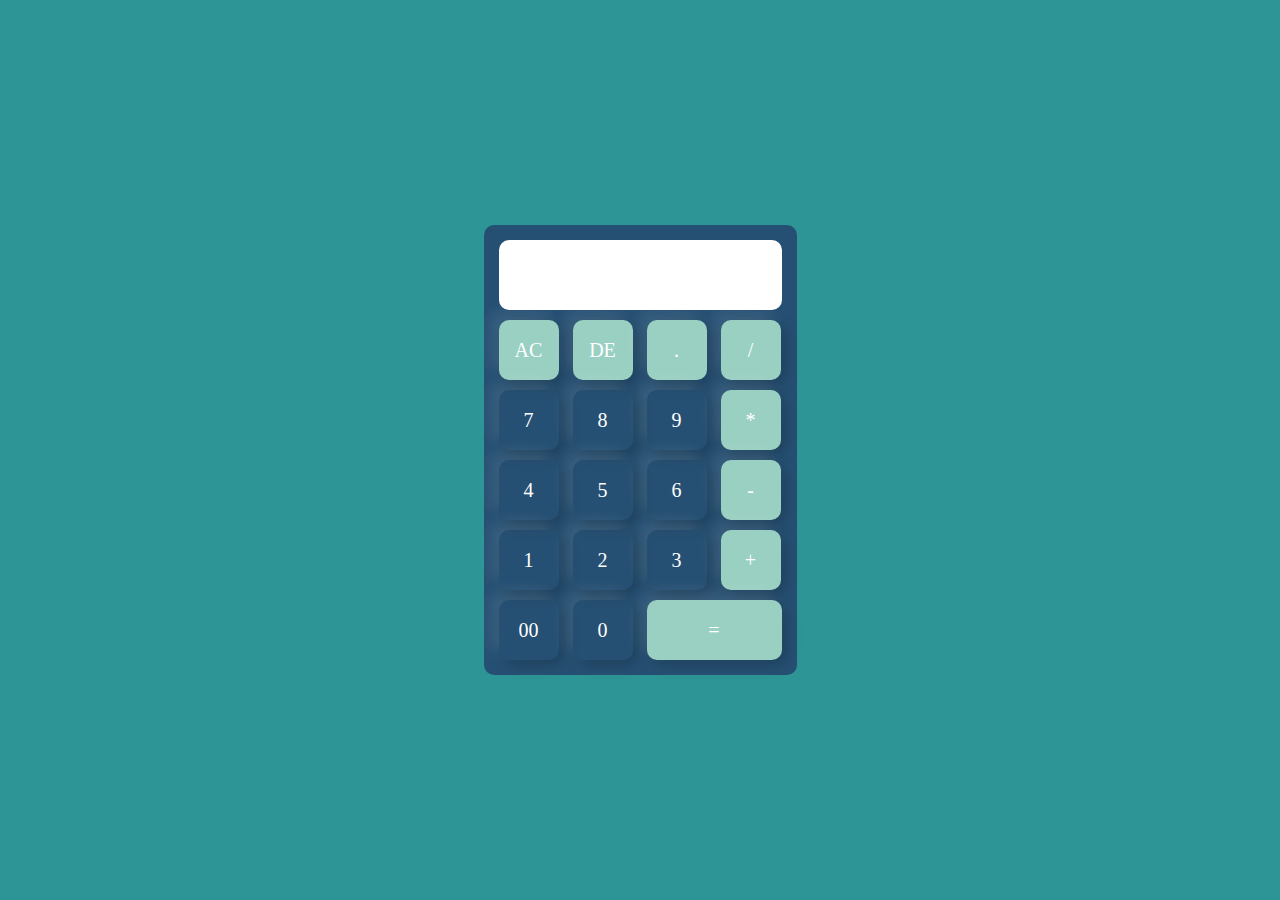
<file: Calculator/index.html>
<!DOCTYPE html>
<html lang="en">
<head>
    <meta charset="UTF-8">
    <meta name="viewport" content="width=device-width, initial-scale=1.0">
    <title>Calculator</title>
    <link rel="stylesheet" href="style.css">
</head>
<body>
    <div class="container">
        <div class="calculator">
            <div class="display">
                <input type="text">
            </div>
            <div>
                <button class="operator">AC</button>
                <button class="operator">DE</button>
                <button class="operator">.</button>
                <button class="operator">/</button>
            </div>
            <div>
                <button>7</button>
                <button>8</button>
                <button>9</button>
                <button class="operator">*</button>
            </div>
            <div>
                <button>4</button>
                <button>5</button>
                <button>6</button>
                <button class="operator">-</button>
            </div>
            <div>
                <button>1</button>
                <button>2</button>
                <button>3</button>
                <button class="operator">+</button>
            </div>
            <div>
                <button>00</button>
                <button>0</button>
                <button class="equal operator">=</button>
            </div>
        </div>
    </div>


    <script src="https://code.jquery.com/jquery-3.7.1.js"></script>
    <script src="custom.js"></script>
</body>
</html>
</file>
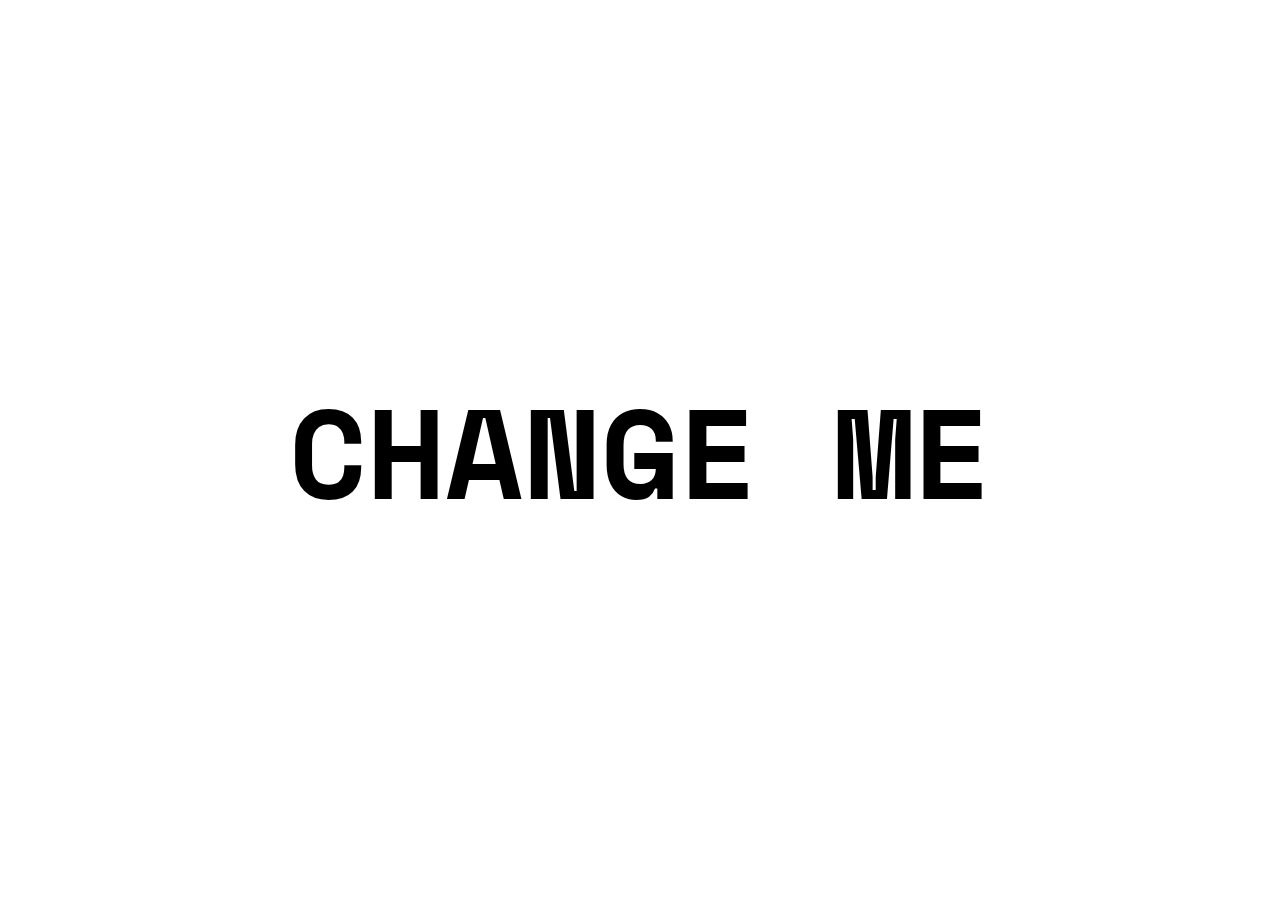
<file: Change Text/index.html>
<!DOCTYPE html>
<html lang="en">
<head>
    <meta charset="UTF-8">
    <meta name="viewport" content="width=device-width, initial-scale=1.0">
    <title>Document</title>
    <link rel="stylesheet" href="style.css">
</head>
<body>
    
    <div class="wrapper">
        <h1 class="animated-text" data-text-value="change me">CHANGE ME</h1>
    </div>



    <script type="module" src="custom.js"></script>
</body>
</html>
</file>
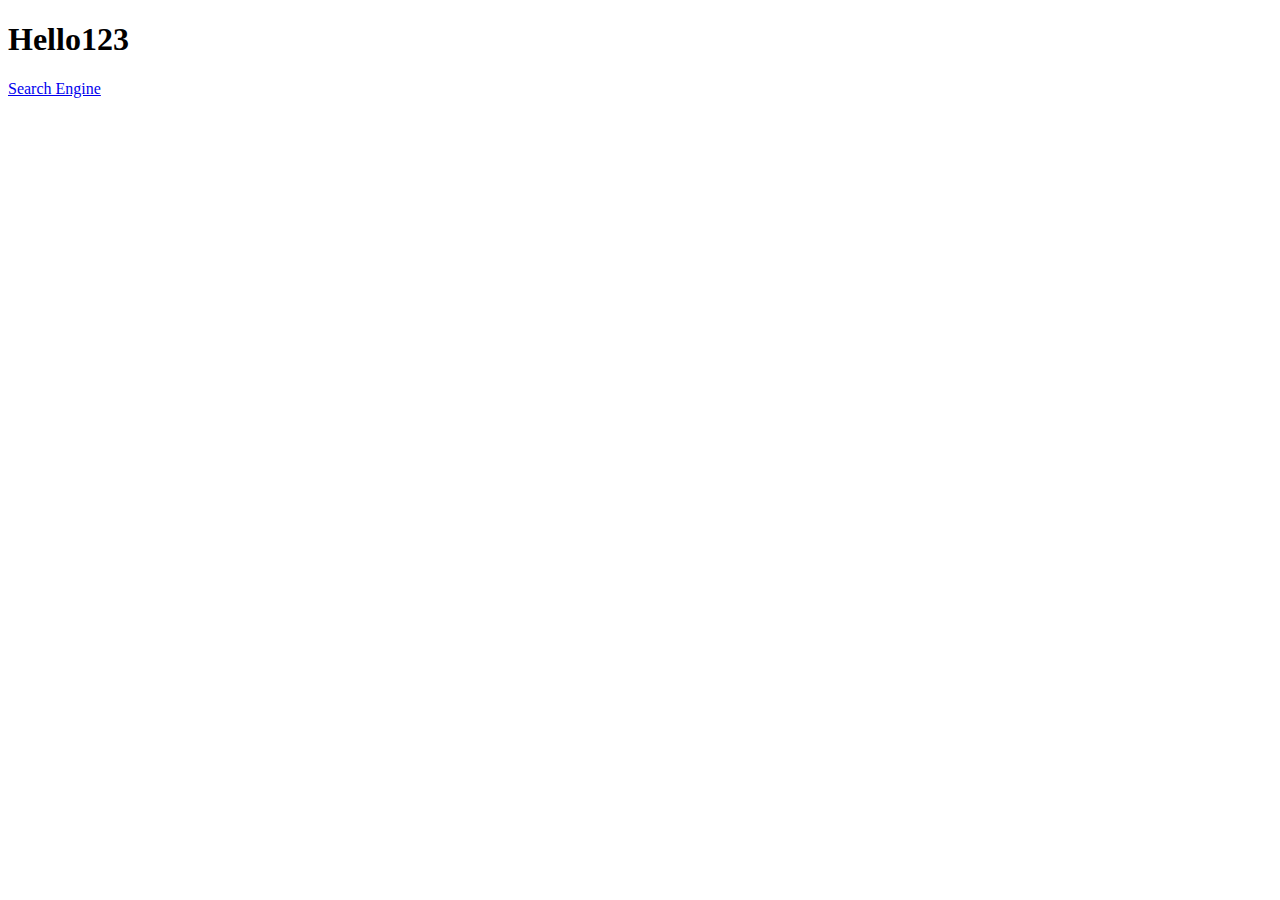
<file: DOM/index.html>
<!DOCTYPE html>
<html lang="en">
<head>
    <meta charset="UTF-8">
    <meta name="viewport" content="width=device-width, initial-scale=1.0">
    <title>Document</title>
    <link rel="stylesheet" href="style.css">
</head>
<body>
    <h1>Hello123</h1>
    
    <a href="http://google.com">Search Engine</a>


    <script src="custom.js"></script>
</body>
</html>
</file>
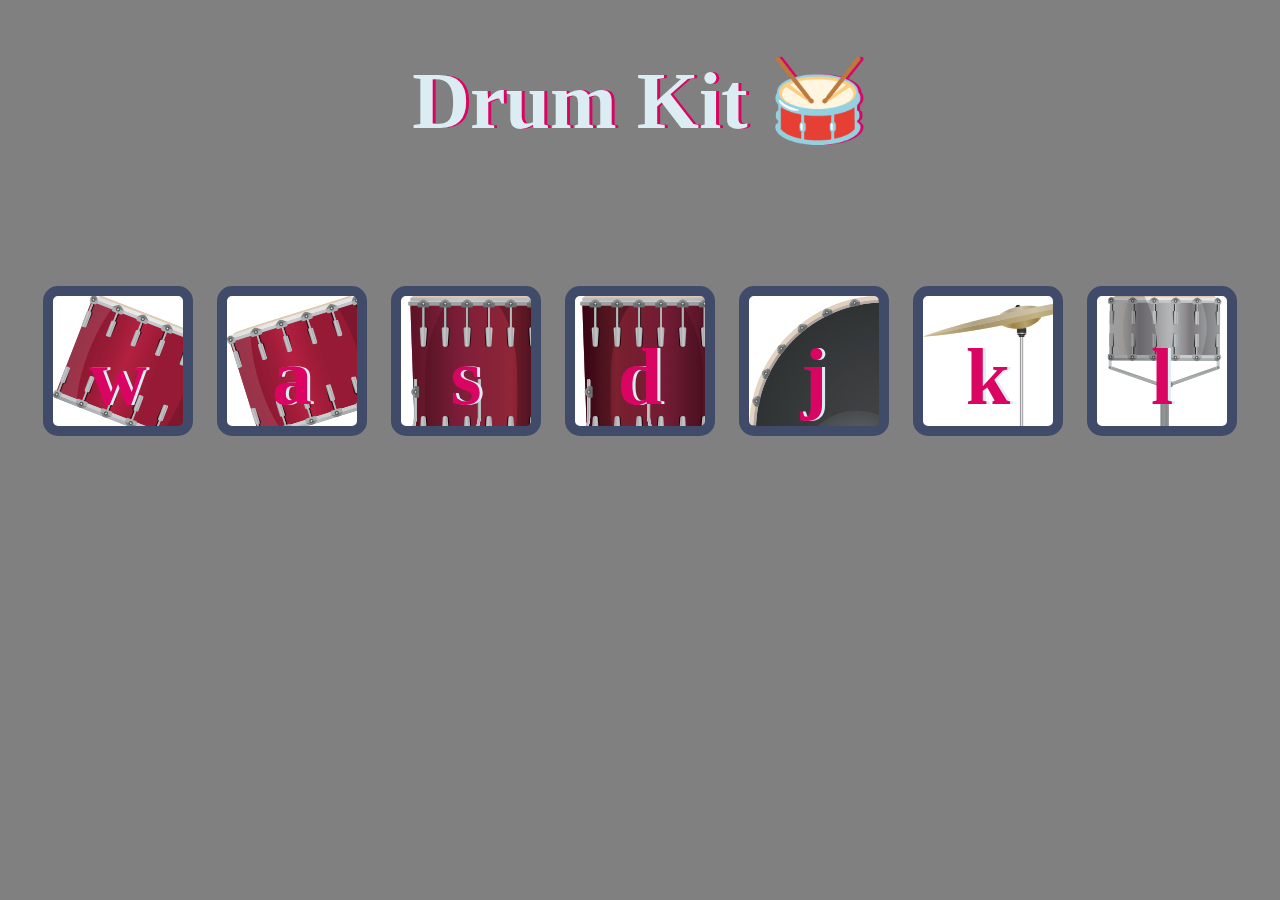
<file: Drum Kit Using JQuery/index.html>
<!DOCTYPE html>
<html lang="en">
<head>
    <meta charset="UTF-8">
    <meta name="viewport" content="width=device-width, initial-scale=1.0">
    <title>Drum Kit</title>
    <link rel="stylesheet" href="style.css">
</head>
<body>

    <h1>Drum Kit 🥁</h1>
    <div class="set">
        <button class="w drum">w</button>
        <button class="a drum">a</button>
        <button class="s drum">s</button>
        <button class="d drum">d</button>
        <button class="j drum">j</button>
        <button class="k drum">k</button>
        <button class="l drum">l</button>
    </div>


    <script src="https://code.jquery.com/jquery-3.7.1.js"></script>
    <script src="index.js"></script>
</body>
</html>
</file>
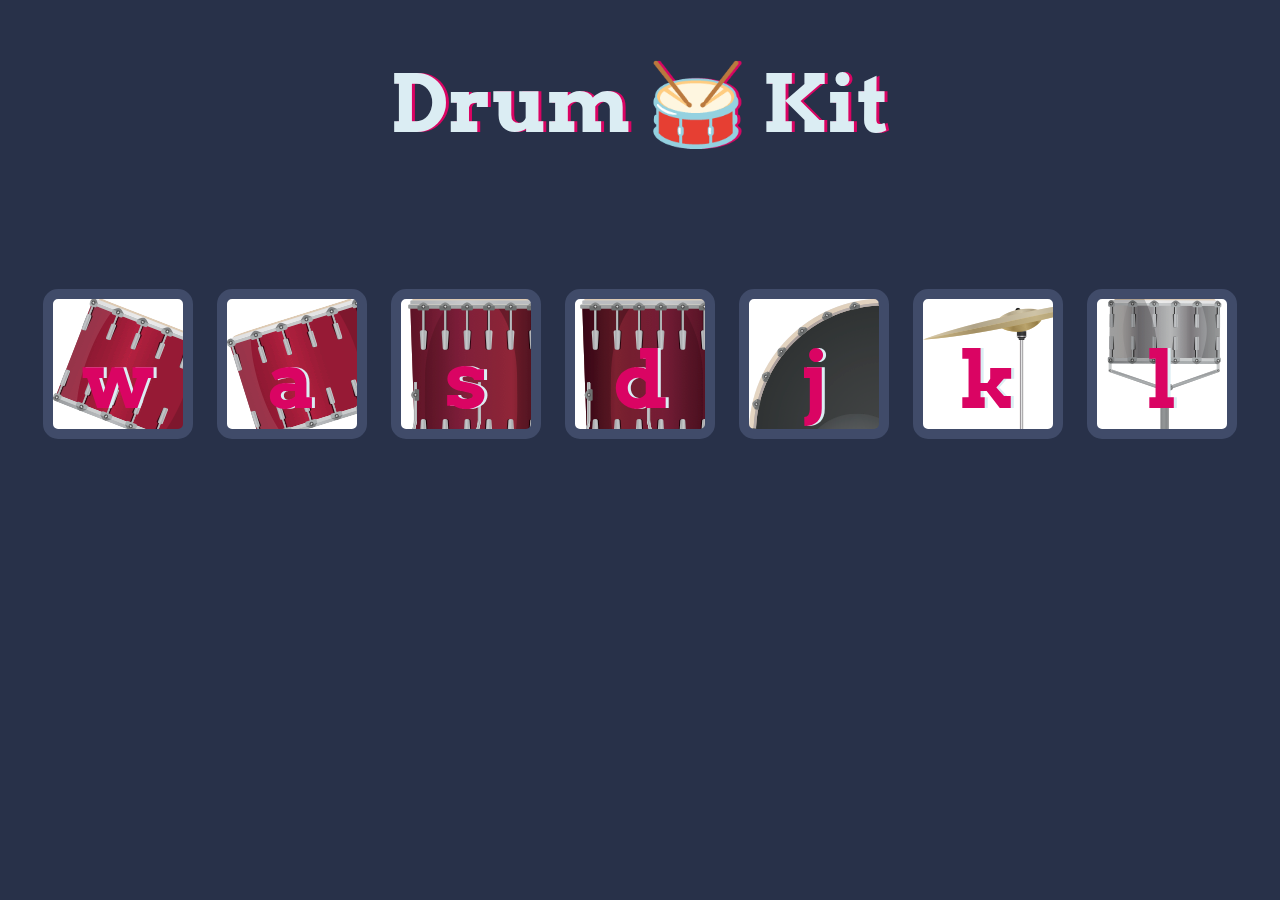
<file: Drum Kit/index.html>
<!DOCTYPE html>
<html lang="en" dir="ltr">

<head>
  <meta charset="utf-8">
  <title>Drum Kit</title>
  <link rel="stylesheet" href="styles.css">
  <link href="https://fonts.googleapis.com/css?family=Arvo" rel="stylesheet">
</head>

<body>

  <h1 id="title">Drum 🥁 Kit</h1>
  <div class="set">
    <button class="w drum">w</button>
    <button class="a drum">a</button>
    <button class="s drum">s</button>
    <button class="d drum">d</button>
    <button class="j drum">j</button>
    <button class="k drum">k</button>
    <button class="l drum">l</button>
  </div>


  
  <script src="index.js"></script>
</body>

</html>
</file>
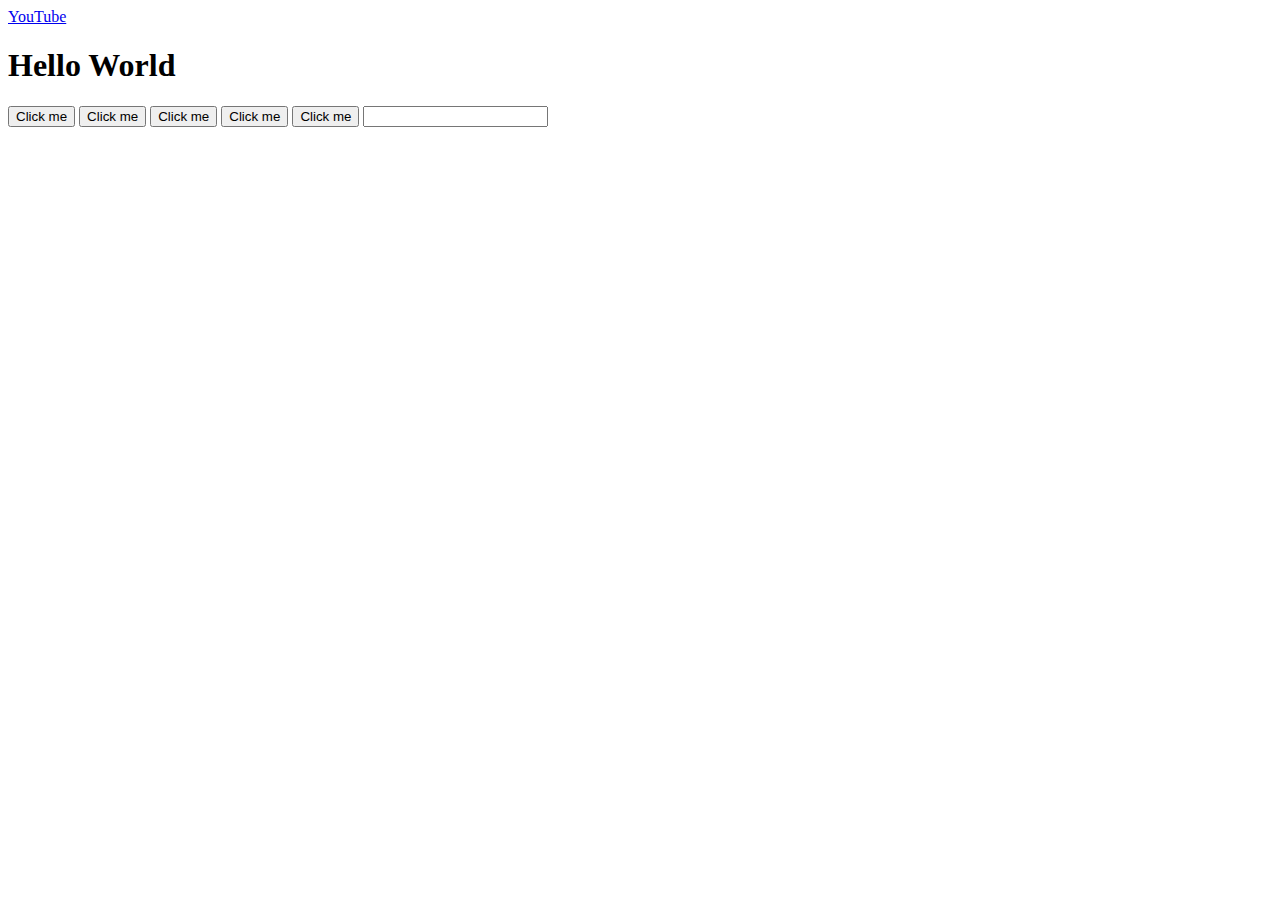
<file: Jquery/index.html>
<!DOCTYPE html>
<html lang="en">
<head>
    <meta charset="UTF-8">
    <meta name="viewport" content="width=device-width, initial-scale=1.0">
    <title>JQuery</title>
    <link rel="stylesheet" href="style.css">
</head>
<body>
    

    <a href="http://youtube">YouTube</a>
    <h1>Hello</h1>
    <button>Click me</button>
    <button>Click me</button>
    <button>Click me</button>
    <button>Click me</button>
    <button>Click me</button>


    <input type="text">

    <script src="https://code.jquery.com/jquery-3.7.1.js"></script>
    <script src="custom.js"></script>
</body>
</html>
</file>
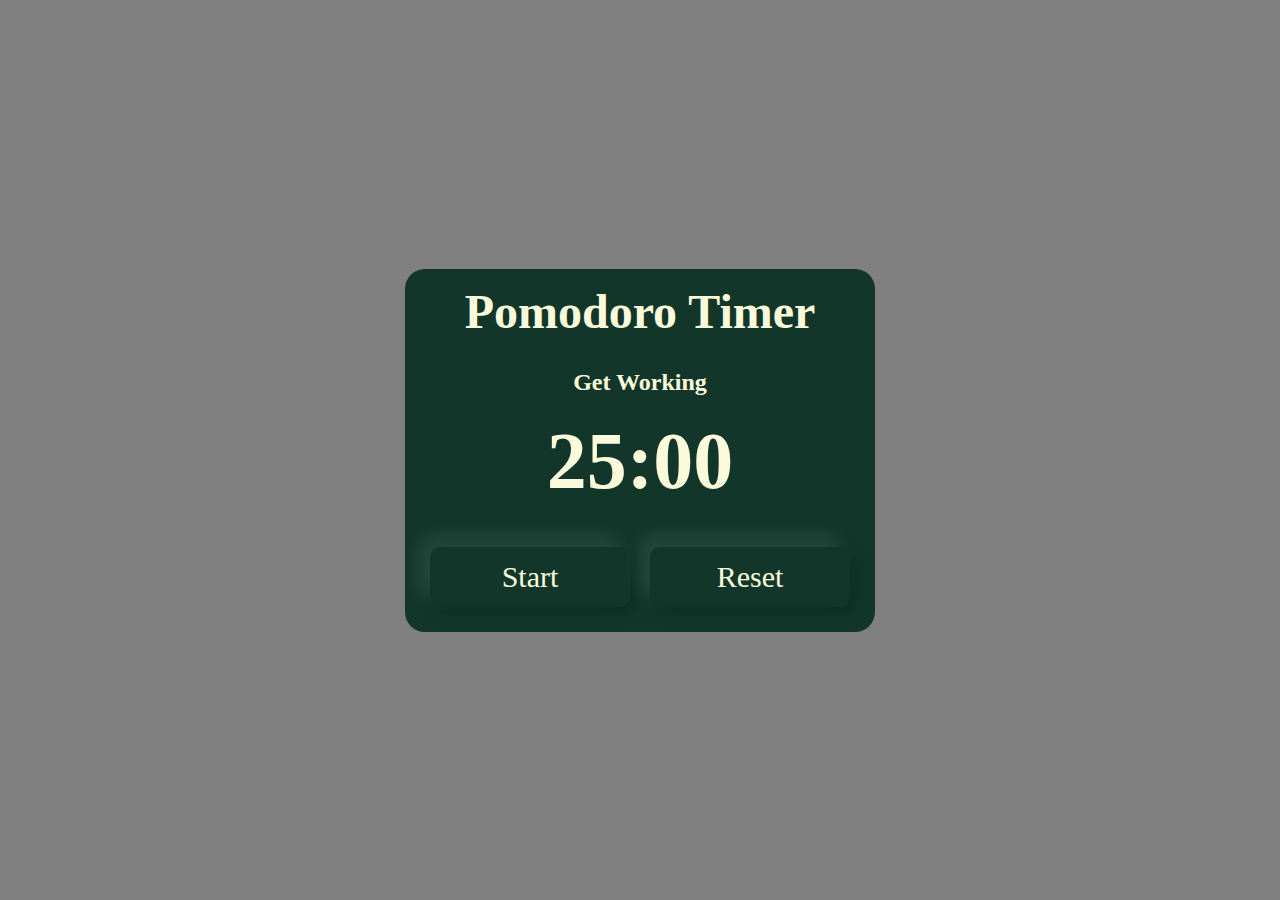
<file: Pomodoro Timer/index.html>
<!DOCTYPE html>
<html lang="en">
<head>
    <meta charset="UTF-8">
    <meta name="viewport" content="width=device-width, initial-scale=1.0">
    <title>Pomodoro Timer</title>
    <link rel="stylesheet" href="style.css">
</head>
<body>
    <div class="container">
        <div class="timer">
            <h1 class="heading">Pomodoro Timer</h1>
            <h2>Get Working</h2>
            <h1 class="display">25:00</h1>
            <div class="controls">
                <button id="startTimer">Start</button>
                <button id="resetTimer">Reset</button>
            </div>
        </div>
    </div>
    


    <script src="https://code.jquery.com/jquery-3.7.1.js"></script>
    <script src="custom.js"></script>
</body>
</html>
</file>
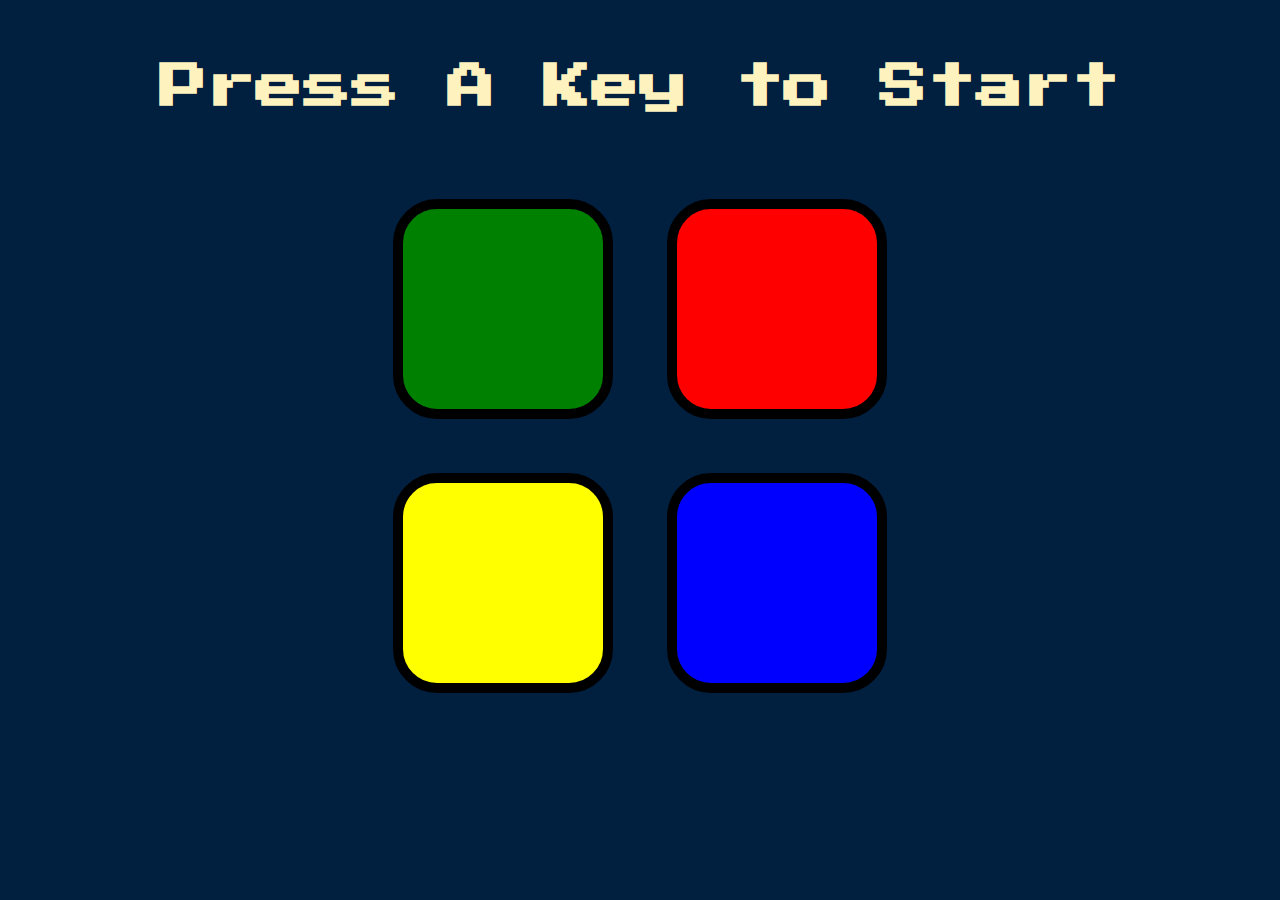
<file: The Simon Game/index.html>
<!DOCTYPE html>
<html lang="en" dir="ltr">

<head>
  <meta charset="utf-8">
  <title>Simon</title>
  <link rel="stylesheet" href="styles.css">
  <link href="https://fonts.googleapis.com/css?family=Press+Start+2P" rel="stylesheet">
</head>

<body>
  <h1 id="level-title">Press A Key to Start</h1>
  <div class="container">
    <div lass="row">

      <div type="button" id="green" class="btn green">

      </div>

      <div type="button" id="red" class="btn red">

      </div>
    </div>

    <div class="row">

      <div type="button" id="yellow" class="btn yellow">

      </div>
      <div type="button" id="blue" class="btn blue">

      </div>

    </div>

  </div>


  <script src="https://code.jquery.com/jquery-3.7.1.js"></script>
  <script src="game.js"></script>
</body>

</html>
</file>
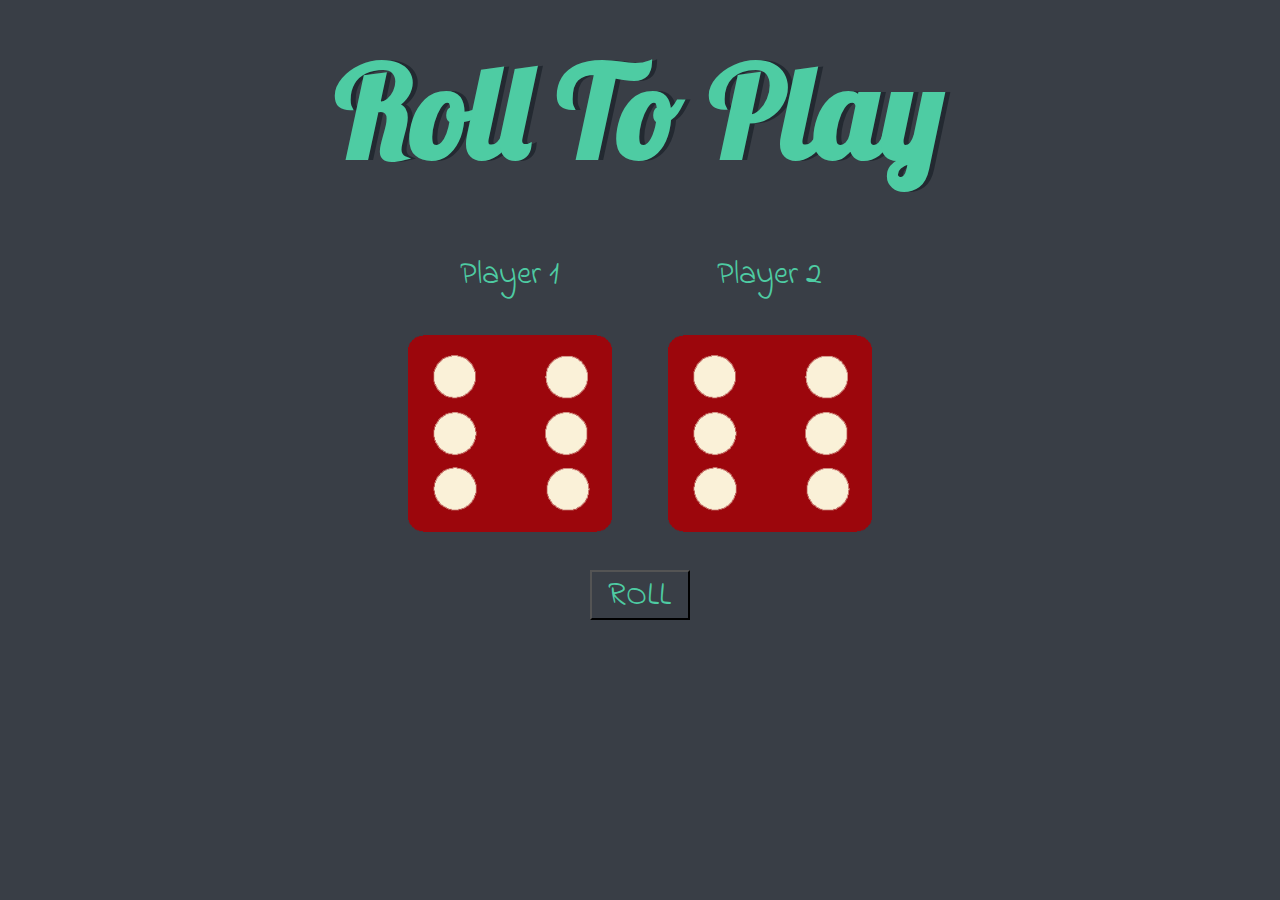
<file: Dice Game/dicee.html>
<!DOCTYPE html>
<html lang="en" dir="ltr">
  <head>
    <meta charset="utf-8">
    <title>Dice Game</title>
    <link rel="stylesheet" href="styles.css">
    <link href="https://fonts.googleapis.com/css?family=Indie+Flower|Lobster" rel="stylesheet">

  </head>
  <body>

    <div class="container">
      <h1>Roll To Play</h1>

      <div class="dice">
        <p>Player 1</p>
        <img class="img1" src="images/dice6.png">
      </div>

      <div class="dice">
        <p>Player 2</p>
        <img class="img2" src="images/dice6.png">
      </div>

      <div class="roll">
        <button class="roll" onclick="rollDice()">ROLL</button>
      </div>

    </div>

    <script src="index.js"></script>

  </body>
</html>
</file>
<file: Calculator/style.css>
*{
    margin: 0;
    padding: 0;
    font-family: "Anta";
}


.container{
    width: 100%;
    height: 100vh;
    display: flex;
    justify-content: center;
    align-items: center;
    background-color: #2D9596;
}

.calculator{
    margin: 10px;
    padding: 10px;
    background-color: #265073;
    border-radius: 10px;
}

.calculator button{
    width: 60px;
    height: 60px;
    margin: 5px;
    font-size: 20px;
    color: white;
    border: 0;
    outline: 0;
    border-radius: 10px;
    background: transparent;
    box-shadow: -8px -8px 15px rgba(255, 255, 255, 0.1),5px 5px 15px rgba(0, 0, 0, 0.2);
}

.calculator button:hover{
    cursor: pointer;
}

.calculator .display{
    display:flex;
    justify-content: flex-end;
}

.display input{
    width: 50px;
    height: 70px;
    margin: 5px;
    font-size: 45px;
    border: 0;
    outline: 0;
    border-radius: 10px;
    flex: 1;
    text-align: right;
}

.calculator button.equal{
    width: 135px;
}

.calculator button.operator{
    background-color: #9AD0C2;
}
</file>
<file: Change Text/style.css>
@import url("https://fonts.googleapis.com/css2?family=Space+Mono:wght@700&display=swap");

*{
    margin: 0;
    padding: 0;
    box-sizing: border-box;
}

body{
    min-height: 100vh;
    width: 100%;
    display: flex;
    align-items: center;
    justify-content: center;
    background-color: white;
    overflow: hidden;
}

.animated-text{
    font-family: "Space Mono",monospace;
    font-size: clamp(3rem, 10vw,10rem);
    color: black;
    text-transform: uppercase;
}

.wrapper{
    display: flex;
    flex-direction: column;
    align-items: center;
    justify-content: center;
}
</file>
<file: DOM/style.css>
.huge{
    font-size: 10rem;
    color: red;
}
</file>
<file: Drum Kit Using JQuery/style.css>
body{
    margin: 0;
    padding: 0;
    text-align: center;
    background-color: grey;
}


h1{
    font-size: 5rem;
    color: #DBEDF3;
    font-family: "Arvo", cursive;
    text-shadow: 3px 0 #DA0463;
}

.set {
    margin: 10% auto;
}
  
  
.pressed {
    box-shadow: 0 3px 4px 0 #DBEDF3;
    opacity: 0.5;
}


.drum {
    outline: none;
    border: 10px solid #404B69;
    font-size: 5rem;
    font-family: 'Arvo', cursive;
    line-height: 2;
    font-weight: 900;
    color: #DA0463;
    text-shadow: 3px 0 #DBEDF3;
    border-radius: 15px;
    display: inline-block;
    width: 150px;
    height: 150px;
    text-align: center;
    margin: 10px;
    background-color: white;
}

.w {
    background-image: url(images/tom1.png);
  }
  
.a {
    background-image: url(images/tom2.png);

}

.s {
    background-image: url(images/tom3.png);

}

.d {
    background-image: url(images/tom4.png);

}

.j {
    background-image: url(images/kick.png);

}

.k {
    background-image: url(images/crash.png);

}

.l {
    background-image: url(images/snare.png);
}
</file>
<file: Drum Kit/styles.css>
body {
  text-align: center;
  background-color: #283149;
}

h1 {
  font-size: 5rem;
  color: #DBEDF3;
  font-family: "Arvo", cursive;
  text-shadow: 3px 0 #DA0463;

}


.w {
  background-image: url(images/tom1.png);
}

.a {
  background-image: url(images/tom2.png);

}

.s {
  background-image: url(images/tom3.png);

}

.d {
  background-image: url(images/tom4.png);

}

.j {
  background-image: url(images/kick.png);

}

.k {
  background-image: url(images/crash.png);

}

.l {
  background-image: url(images/snare.png);
}

.set {
  margin: 10% auto;
}


.pressed {
  box-shadow: 0 3px 4px 0 #DBEDF3;
  opacity: 0.5;
}


.drum {
  outline: none;
  border: 10px solid #404B69;
  font-size: 5rem;
  font-family: 'Arvo', cursive;
  line-height: 2;
  font-weight: 900;
  color: #DA0463;
  text-shadow: 3px 0 #DBEDF3;
  border-radius: 15px;
  display: inline-block;
  width: 150px;
  height: 150px;
  text-align: center;
  margin: 10px;
  background-color: white;
}
</file>
<file: Jquery/style.css>
.big-text{
    font-size: 5em;
    font-family: Verdana, Geneva, Tahoma, sans-serif;
}
</file>
<file: Pomodoro Timer/style.css>
*{
    margin: 0;
    padding: 0;
    font-family: "Anta";
}

.container{
    width: 100%;
    height: 100vh;
    display: flex;
    align-items: center;
    justify-content: center;
    background-color: grey;
}

.timer{
    padding: 15px;
    background-color: #12372A;
    color: #FBFADA;
    display: flex;
    flex-direction: column;
    align-items: center;
    border-radius: 20px;
}

.heading{
    font-size: 3em;
    margin-bottom: 30px;
}

h2{
    margin-bottom: 20px;
}
.display{
    font-size: 5em;
    margin-bottom: 30px;
}

.controls{
    width: 100%;
    display: flex;
    justify-content: center;
}

.controls button{
    height: 60px;
    width: 200px;
    margin: 10px;
    background: transparent;
    font-size: 30px;
    color: #FBFADA;
    border: 0;
    outline: 0;
    border-radius: 10px;
    box-shadow: -10px -10px 20px rgba(255, 255, 255, 0.1),5px 5px 15px rgba(0, 0, 0, 0.2);
}

.controls button:hover{
    cursor: pointer ;
}

.pressed{
    /* box-shadow: -10px -10px 20px rgba(255, 255, 255, 0.1),5px 5px 15px rgba(0, 0, 0, 0.2) inset; */
    background-color: red;
}
</file>
<file: The Simon Game/styles.css>
body {
  text-align: center;
  background-color: #011F3F;
}

#level-title {
  font-family: 'Press Start 2P', cursive;
  font-size: 3rem;
  margin:  5%;
  color: #FEF2BF;
}

.container {
  display: block;
  width: 50%;
  margin: auto;

}

.btn {
  margin: 25px;
  display: inline-block;
  height: 200px;
  width: 200px;
  border: 10px solid black;
  border-radius: 20%;
}

.btn:hover{
  cursor: pointer;
}

.game-over {
  background-color: red;
  opacity: 0.8;
}

.red {
  background-color: red;
}

.green {
  background-color: green;
}

.blue {
  background-color: blue;
}

.yellow {
  background-color: yellow;
}

.pressed {
  box-shadow: 0 0 20px white;
  background-color: grey;
}
</file>
<file: Dice Game/styles.css>
.container {
  width: 70%;
  margin: auto;
  text-align: center;
}

.dice {
  text-align: center;
  display: inline-block;

}

body {
  background-color: #393E46;
}

h1 {
  margin: 30px;
  font-family: 'Lobster', cursive;
  text-shadow: 5px 0 #232931;
  font-size: 8rem;
  color: #4ECCA3;
}

p {
  font-size: 2rem;
  color: #4ECCA3;
  font-family: 'Indie Flower', cursive;
}

img {
  width: 80%;
}

button{
  margin: 30px;
  height:50px;
  width: 100px;
  font-size: 2rem;
  color: #4ECCA3;
  font-family: 'Indie Flower', cursive;
  background-color: #393E46;
}

button:hover{
  cursor: pointer;
}
</file>
